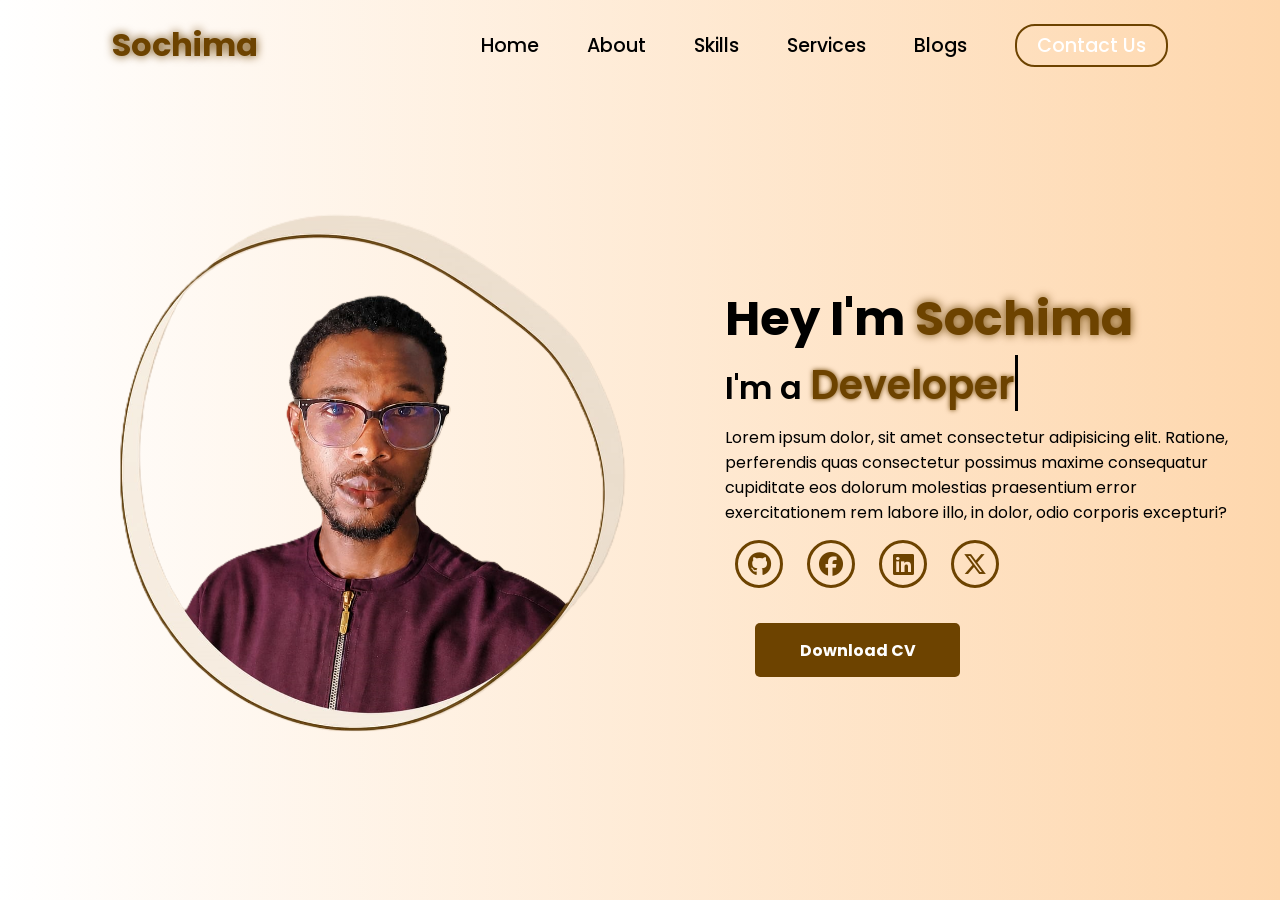
<file: index.html>
<!DOCTYPE html>
<html lang="en">
<head>
    <meta charset="UTF-8">
    <meta name="viewport" content="width=device-width, initial-scale=1.0">
    <link rel="stylesheet" href="https://cdnjs.cloudflare.com/ajax/libs/font-awesome/6.7.1/css/all.min.css">
    <title>Sochi Portfolio</title>
    <link rel="stylesheet" href="style.css">
    <link rel="stylesheet" href="https://unpkg.com/aos@next/dist/aos.css" />
</head>
<body>
    <nav>
        <div class="nav-container">
            <div class="logo" data-aos="zoom-in" data-aos-duration="1000">
                <span>Sochima</span>
            </div>
            <div class="links">
                <div class="link" data-aos="fade-up" data-aos-duration="1000" data-aos-delay="100"><a href="#">Home</a></div>
                <div class="link" data-aos="fade-up" data-aos-duration="1000" data-aos-delay="200"><a href="#">About</a></div>
                <div class="link" data-aos="fade-up" data-aos-duration="1000" data-aos-delay="300"><a href="#">Skills</a></div>
                <div class="link" data-aos="fade-up" data-aos-duration="1000" data-aos-delay="400"><a href="#">Services</a></div>
                <div class="link" data-aos="fade-up" data-aos-duration="1000" data-aos-delay="500"><a href="#">Blogs</a></div>
                <div class="link contact-btn" data-aos="fade-up" data-aos-duration="1000" data-aos-delay="600"><a href="#">Contact Us</a></div>
            </div>
            <i class="fa-solid fa-bars hamburg" onclick="hamburg()"></i>
        </div>
        <div class="dropdown">
            <div class="links">
                <a href="">Home</a>
                <a href="">About</a>
                <a href="">Skills</a>
                <a href="">Services</a>
                <a href="">Blogs</a>
                <a href="">Contact Us</a>
                <i class="fa-solid fa-xmark cancel" onclick="cancel()"></i>
            </div>
        </div>
    </nav>
        <section>
            <div class="main-container">
                <div class="image" data-aos="zoom-in-right" data-aos-duration="2500">
                    <img src="image.png" alt="">
                </div>
                <div class="content">
                    <h1 data-aos="fade-left" data-aos-duration="1000" data-aos-delay="800">Hey I'm <span>Sochima</span></h1>
                    <div class="typewriter" data-aos="fade-right" data-aos-duration="1000" data-aos-delay="900">I'm a <span></span></div>
                    <p data-aos="flip-up" data-aos-duration="1000" data-aos-delay="1000">Lorem ipsum dolor, sit amet consectetur adipisicing elit. Ratione, perferendis quas consectetur possimus maxime consequatur cupiditate eos dolorum molestias praesentium error exercitationem rem labore illo, in dolor, odio corporis excepturi?</p>
                    <div class="social-links" data-aos="flip-down" data-aos-duration="1000" data-aos-delay="1200">
                        <a href="https://github.com/codewithsochima" ><i class="fa-brands fa-github"></i></a>
                        <a href="https://web.facebook.com/profile.php?id=61578642415162"><i class="fa-brands fa-facebook"></i></a>
                        <a href="https://www.linkedin.com/in/humphery-precious-548309321/"><i class="fa-brands fa-linkedin"></i></a>
                        <a href="https://x.com/Threadster1"><i class="fa-brands fa-x-twitter"></i></a>
                    </div>
                    <div class="btn" data-aos="zoom-out-left" data-aos-duration="1000" data-aos-delay="1300">
                        <button>Download CV</button>
                    </div>
                </div>
            </div>
        </section>
        <script src="https://unpkg.com/aos@next/dist/aos.js"></script>
        <script>
          AOS.init({offset:0});
        </script>
        <script>
            function hamburg(){
                const navbar = document.querySelector(".dropdown")
                navbar.style.transform = "translateY(0px)"
            }
            function cancel(){
                const navbar = document.querySelector(".dropdown")
                navbar.style.transform = "translateY(-500px)"
            }
        </script>
</body>
</html>
</file>
<file: style.css>
@import url("https://fonts.googleapis.com/css2?family=Poppins:wght@100;200;300;400;500;600&display=swap");

* {
  padding: 0;
  margin: 0;
  font-family: "Poppins", sans-serif;
  box-sizing: border-box;
}

html {
  overflow-x: hidden;
}

body {
  width: 100%;
  height: 100vh;
  overflow: hidden;
  background: linear-gradient(to right, rgb(255, 255, 255), rgb(254, 215, 173));
}

nav {
  width: 100%;
  height: 10vh;
  position: sticky;
}

.nav-container {
  width: 100%;
  height: 100%;
  display: flex;
  justify-content: space-around;
  align-items: center;
}

.logo {
  color: black;
  font-size: 2rem;
  font-weight: bolder;
}

.logo span {
  color: rgb(109, 67, 0);
  text-shadow: 0 0 10px rgb(109, 67, 0);
}

.hamburg,
.cancel {
  cursor: pointer;
  position: absolute;
  right: 15px;
  top: 10px;
  color: black;
  font-size: 2rem;
  display: none;
}

.nav-container .links {
  display: flex;
  gap: 3rem;
  align-items: center;
}

.nav-container .links a {
  position: relative;
  font-size: 1.2rem;
  color: black;
  text-decoration: none;
  font-weight: 500;
  transform: 0.3s linear;
}

.nav-container .links a::before {
  position: absolute;
  content: "";
  bottom: -3px;
  left: 0;
  width: 0%;
  height: 3px;
  background-color: rgb(109, 67, 0);
  transition: 0.2s linear;
}

.nav-container .links a:hover::before {
  width: 100%;
}

.nav-container .contact-btn {
  background-color: transparent;
  padding: 5px 20px;
  border-radius: 20px;
  border: 2px solid rgb(109, 67, 0);
  transition: 0.2s linear;
}

.nav-container .contact-btn a {
  color: white;
  transition: 0.3s linear;
}

.nav-container .contact-btn:hover,
.nav-container .contact-btn:hover a {
  background-color: rgb(109, 67, 0);
  color: white;
}

.nav-container .links a:hover {
  color: rgb(109, 67, 0);
}

.dropdown {
  z-index: 100;
  position: absolute;
  top: 0;
  transform: translateY(-500px);
  width: 100%;
  height: auto;
  backdrop-filter: brightness(40%) blur(3px);
  box-shadow: 0 0 20px black;
  transition: 0.2s linear;
}

.dropdown .links a {
  color: white;
  display: flex;
  text-decoration: none;
  justify-content: center;
  padding: 15px 0;
  align-items: center;
  transition: 0.2s linear;
}

.dropdown .links a:hover {
  background-color: rgb(109, 67, 0);
}

section {
  width: 100%;
  height: 90vh;
}

.main-container {
  width: 100%;
  height: 100%;
  display: flex;
  justify-content: space-evenly;
  align-items: center;
}

.main-container .image {
  z-index: -1;
  width: 50%;
}

.main-container .image img {
  width: 100%;
}

.main-container .content {
  color: black;
  width: 40%;
  min-height: 100px;
}

.content h1 {
  font-size: clamp(1rem, 2rem + 5vw, 3rem);
}

.content h1 span {
  color: rgb(109, 67, 0);
  text-shadow: 0 0 10px rgb(109, 67, 0);
}

.content .typewriter {
  font-weight: 600;
  font-size: clamp(1rem, 1rem + 5vw, 2rem);
}

.content .typewriter span {
  color: rgb(109, 67, 0);
  font-size: 2.5rem;
  text-shadow: 0 0 5px rgb(109, 67, 0);
  position: relative;
  transition: 0.3s linear;
}

.typewriter span::before {
  content: "Developer";
  animation: words 15s infinite;
}

.typewriter span::after {
  content: "";
  position: absolute;
  width: calc(100% + 8px);
  height: 100%;
  border-left: 3px solid black;
  animation: cursor 0.6s linear infinite;
}

@keyframes cursor {
  to {
    border-left: 3px solid #b74b4b;
  }
}

@keyframes words {
  0%,
  33% {
    content: "Developer";
  }
  34%,
  66% {
    content: "Designer";
  }
  67%,
  100% {
    content: "S.Engineer";
  }
}

.content p {
  font-size: clamp(0.4rem, 0.2rem + 9vw, 1rem);
  margin: 10px 0;
}

.social-links i {
  display: inline-flex;
  justify-content: center;
  align-items: center;
  width: 3rem;
  height: 3rem;
  background-color: transparent;
  border: 0.2rem solid rgb(109, 67, 0);
  border-radius: 50%;
  color: rgb(109, 67, 0);
  margin: 5px 10px;
  font-size: 1.5rem;
  transition: 0.2s linear;
}

.social-links i:hover {
  scale: 1.3;
  color: white;
  background-color: rgb(109, 67, 0);
  filter: drop-shadow(0 0 10px rgb(109, 67, 0));
}

.content button {
  width: 40%;
  height: 6vh;
  margin: 30px;
  background-color: rgb(109, 67, 0);
  color: white;
  border: none;
  outline: none;
  font-size: 100%;
  font-weight: 700;
  border-radius: 5px;
  transition: 0.2s linear;
}

.content button:hover {
  scale: 1.1;
  color: rgb(109, 67, 0);
  border: 2px solid rgb(109, 67, 0);
  background-color: transparent;
  font-weight: 700;
  box-shadow: 0 0 40px rgb(109, 67, 0);
}

@media (max-width: 884px) {
  body {
    overflow-y: visible;
  }

  nav .logo {
    position: absolute;
    top: 16px;
    left: 15px;
    font-size: 1.5rem;
  }

  .main-container {
    display: flex;
    flex-direction: column;
  }

  .nav-container .links {
    display: none;
  }

  .hamburg,
  .cancel {
    display: block;
  }

  .main-container .content {
    width: 80%;
  }

  .social-links i {
    width: 2.5rem;
    height: 2.5rem;
    font-size: 1.5rem;
  }
  .cancel {
    color: white;
  }

  .main-container .image {
    width: 80%;
    margin-bottom: 0px;
  }
}
</file>
